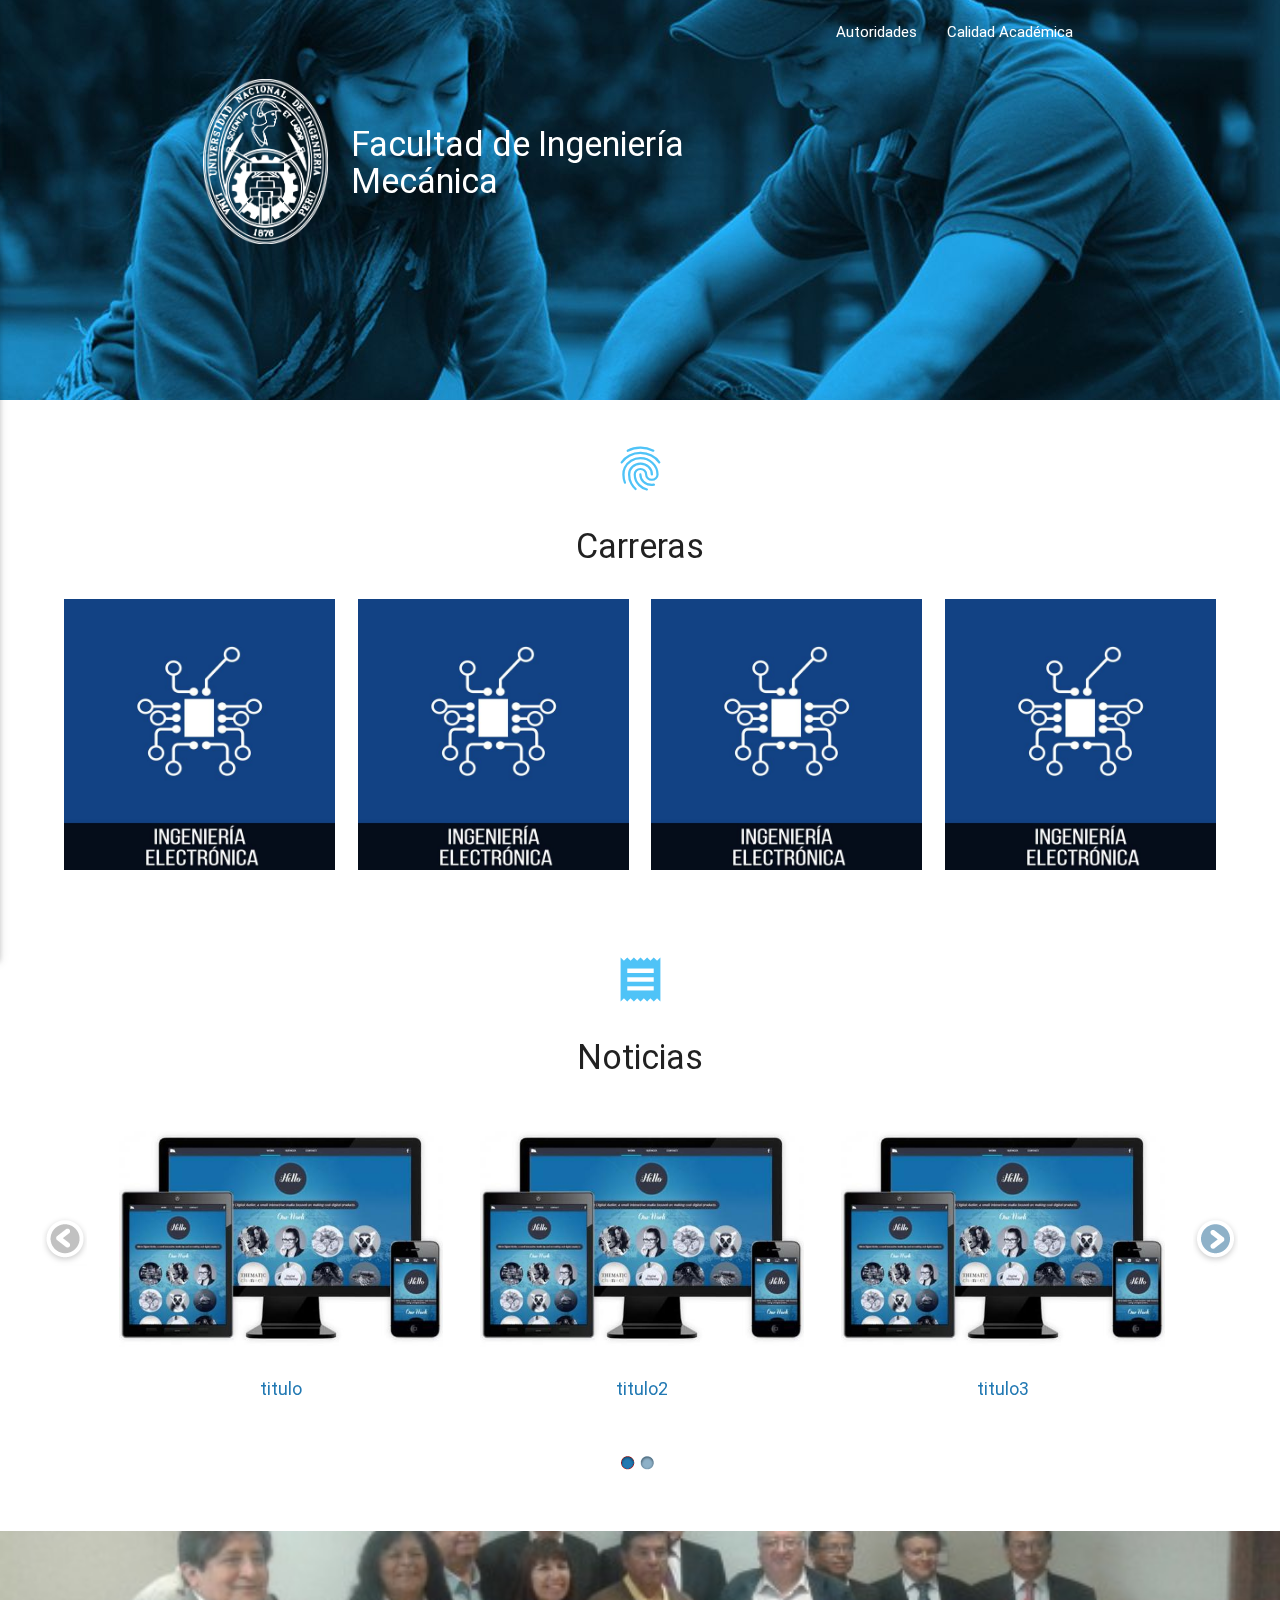
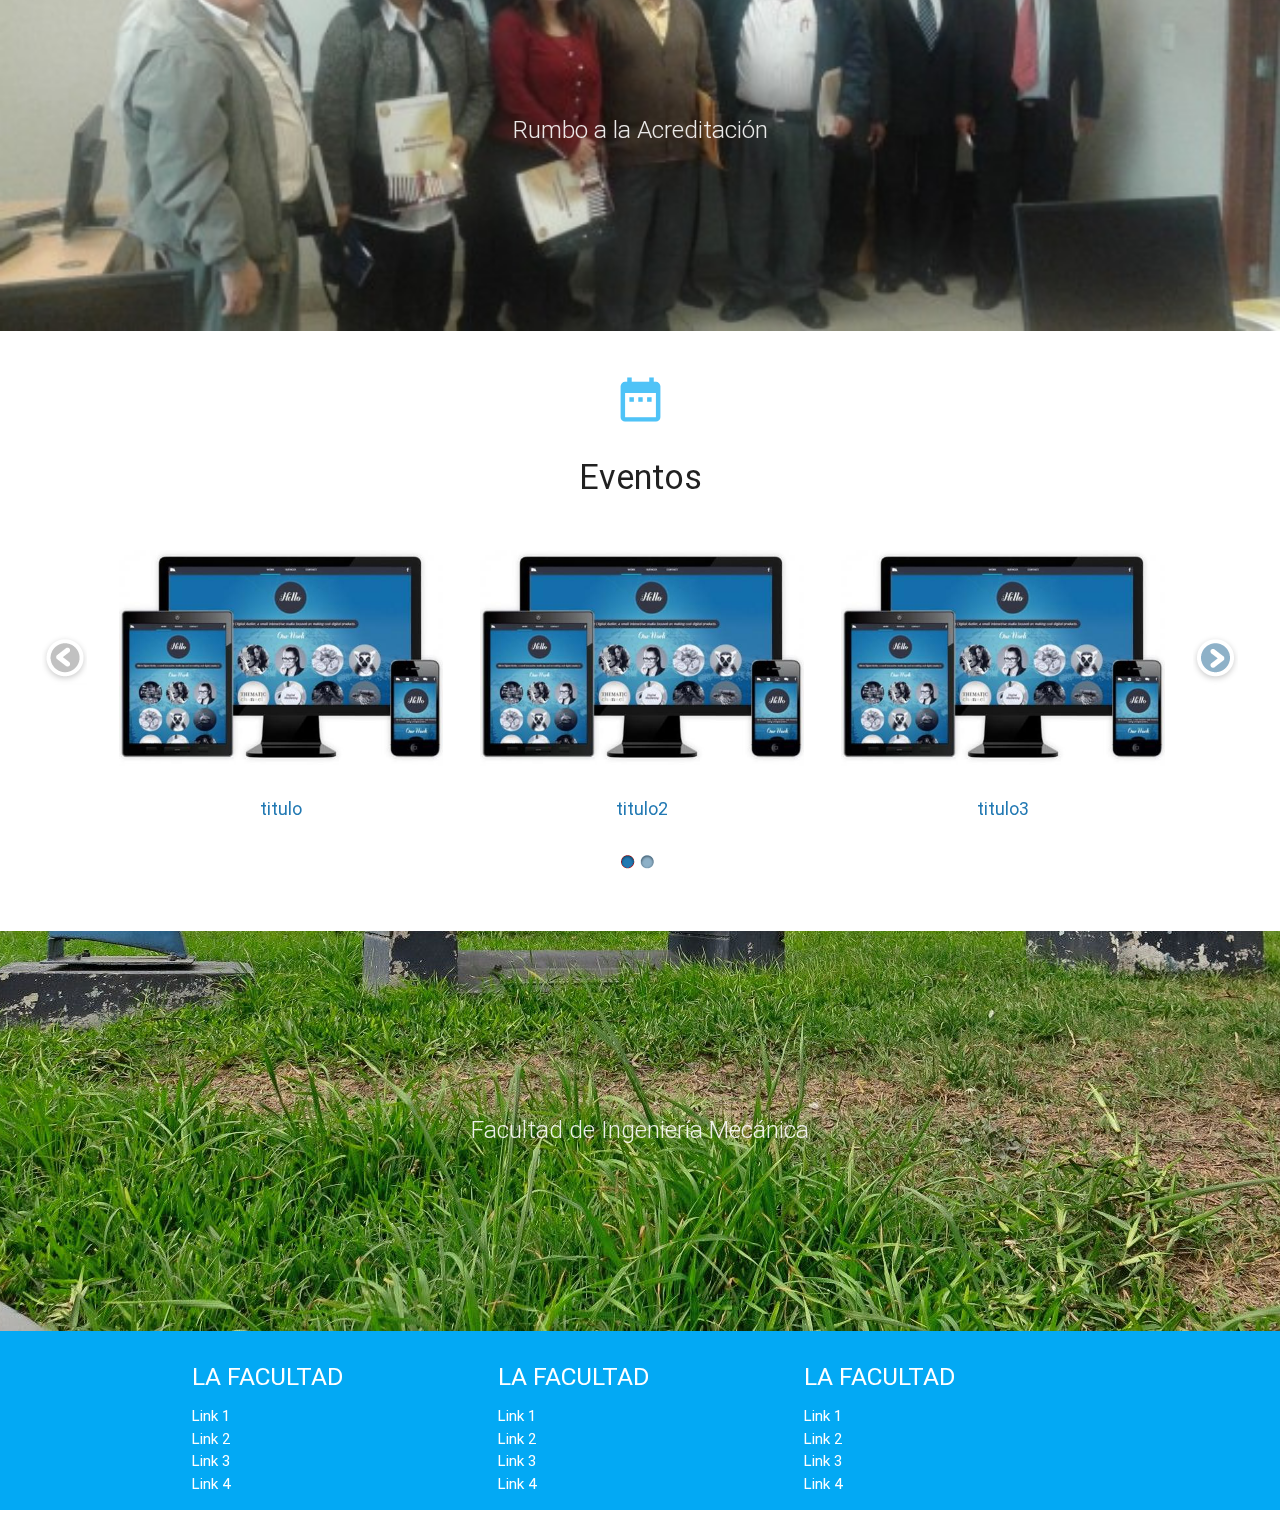
<file: index.html>
<!DOCTYPE html>
<html lang="es">
<head>
  <meta http-equiv="Content-Type" content="text/html; charset=UTF-8"/>
  <meta name="viewport" content="width=device-width, initial-scale=1, maximum-scale=1.0, user-scalable=no"/>
  <title>Faculta de Ingenieria Mecanica</title>

  <!-- CSS  -->
  <link href="https://fonts.googleapis.com/icon?family=Material+Icons" rel="stylesheet">
  <link href="css/materialize.css" type="text/css" rel="stylesheet" media="screen,projection"/>
  <link href="css/style.css" type="text/css" rel="stylesheet" media="screen,projection"/>
</head>
<body>
  <div id="index-banner" class="parallax-container">
    <nav class="transparente" role="navigation">
      <div class="nav-wrapper container">
        <ul class="right hide-on-med-and-down">
            <li><a href="">Autoridades</a></li>
            <li><a href="">Calidad Académica</a></li>
        </ul>

        <ul id="nav-mobile" class="side-nav">
          <li><a href="#">Navbar Link</a></li>
        </ul>
        <a href="#" data-activates="nav-mobile" class="button-collapse"><i class="material-icons">menu</i></a>
      </div>
    </nav>
    <div class="section no-pad-bot">
      <div class="container">
          <br><br>
          <div class="row">
              <div class="col s8 valign-wrapper row">
                  <img class="responsive-img valign col s3" src="images/logouni.png">
                  <h4 class="header valign white-text left-align col s9">Facultad de Ingeniería Mecánica</h4>
              </div>
        </div>

        <br><br>

      </div>
    </div>
    <div class="parallax"><img src="background1.jpg" alt="Unsplashed background img 1"></div>
  </div>


  <div class="container" id="carreras">
    <div class="section">

      <div class="row">
        <div class="col s12 center icon-block">
          <h2 class="center light-blue-text text-lighten-2"><i class="material-icons">fingerprint</i></h2>
          <h4>Carreras</h4>
        </div>
      </div>
      <div class="row">
        <div class="col s12 m3">
            <img class="responsive-img" src="images/carreras/ing electronica.jpg">
        </div>
        <div class="col s12 m3">
            <img class="responsive-img" src="images/carreras/ing electronica.jpg">
        </div>
        <div class="col s12 m3">
            <img class="responsive-img" src="images/carreras/ing electronica.jpg">
        </div>
        <div class="col s12 m3">
            <img class="responsive-img" src="images/carreras/ing electronica.jpg">
        </div>
      </div>

    </div>
  </div>

  <div class="section">
    <div class="row">
      <div class="col s12 center icon-block">
        <h2 class="center light-blue-text text-lighten-2"><i class="material-icons">receipt</i></h2>
        <h4>Noticias</h4>
      </div>
    </div>
    <div class="image_carousel">
        <div id="foo1">
            <div class="new"> <!-- 1 -->
                <div>
                    <img src="images/carousel/1cbfb73e934bfef893b48e7006ec135c6fe091f0.jpeg">
                    <h5><a href="">titulo</a></h5>
                </div>
            </div>
            <div class="new"> <!-- 1 -->
                <div>
                    <img src="images/carousel/1cbfb73e934bfef893b48e7006ec135c6fe091f0.jpeg">
                    <h5><a href="">titulo2</a></h5>
                </div>
            </div>
            <div class="new"> <!-- 1 -->
                <div>
                    <img src="images/carousel/1cbfb73e934bfef893b48e7006ec135c6fe091f0.jpeg">
                    <h5><a href="">titulo3</a></h5>
                </div>
            </div>
            <div class="new"> <!-- 1 -->
                <div>
                    <img src="images/carousel/1cbfb73e934bfef893b48e7006ec135c6fe091f0.jpeg">
                    <h5><a href="">titulo4</a></h5>
                </div>
            </div>
        </div>
        <div class="clearfix"></div>
        <a class="prev" id="foo1_prev" href="#"><span>prev</span></a>
        <a class="next" id="foo1_next" href="#"><span>next</span></a>
        <div class="pagination" id="foo1_pag"></div>
    </div>

  </div>


  <div class="parallax-container valign-wrapper">
    <div class="section no-pad-bot">
      <div class="container">
        <div class="row center">
          <h5 class="header col s12 light">Rumbo a la Acreditación</h5>
        </div>
      </div>
    </div>
    <div class="parallax"><img src="background2.jpg" alt="Unsplashed background img 2"></div>
  </div>

  <div class="section">
    <div class="row">
      <div class="col s12 center icon-block">
        <h2 class="center light-blue-text text-lighten-2"><i class="material-icons">date_range</i></h2>
        <h4>Eventos</h4>
      </div>
    </div>
    <div class="image_carousel">
        <div id="foo2">
            <div class="new"> <!-- 1 -->
                <div>
                    <img src="images/carousel/1cbfb73e934bfef893b48e7006ec135c6fe091f0.jpeg">
                    <h5><a href="">titulo</a></h5>
                </div>
            </div>
            <div class="new"> <!-- 1 -->
                <div>
                    <img src="images/carousel/1cbfb73e934bfef893b48e7006ec135c6fe091f0.jpeg">
                    <h5><a href="">titulo2</a></h5>
                </div>
            </div>
            <div class="new"> <!-- 1 -->
                <div>
                    <img src="images/carousel/1cbfb73e934bfef893b48e7006ec135c6fe091f0.jpeg">
                    <h5><a href="">titulo3</a></h5>
                </div>
            </div>
            <div class="new"> <!-- 1 -->
                <div>
                    <img src="images/carousel/1cbfb73e934bfef893b48e7006ec135c6fe091f0.jpeg">
                    <h5><a href="">titulo4</a></h5>
                </div>
            </div>
        </div>
        <div class="clearfix"></div>
        <a class="prev" id="foo2_prev" href="#"><span>prev</span></a>
        <a class="next" id="foo2_next" href="#"><span>next</span></a>
        <div class="pagination" id="foo2_pag"></div>
    </div>

  </div>


  <div class="parallax-container valign-wrapper">
    <div class="section no-pad-bot">
      <div class="container">
        <div class="row center">
          <h5 class="header col s12 light">Facultad de Ingeniería Mecánica</h5>
        </div>
      </div>
    </div>
    <div class="parallax"><img src="background3.jpg" alt="Unsplashed background img 3"></div>
  </div>

  <footer class="page-footer light-blue">
    <div class="container">
      <div class="row">
        <div class="col l4 s12">
          <h5 class="white-text">LA FACULTAD</h5>
          <ul>
            <li><a class="white-text" href="#!">Link 1</a></li>
            <li><a class="white-text" href="#!">Link 2</a></li>
            <li><a class="white-text" href="#!">Link 3</a></li>
            <li><a class="white-text" href="#!">Link 4</a></li>
          </ul>
        </div>
        <div class="col l4 s12">
          <h5 class="white-text">LA FACULTAD</h5>
          <ul>
            <li><a class="white-text" href="#!">Link 1</a></li>
            <li><a class="white-text" href="#!">Link 2</a></li>
            <li><a class="white-text" href="#!">Link 3</a></li>
            <li><a class="white-text" href="#!">Link 4</a></li>
          </ul>
        </div>
        <div class="col l4 s12">
          <h5 class="white-text">LA FACULTAD</h5>
          <ul>
            <li><a class="white-text" href="#!">Link 1</a></li>
            <li><a class="white-text" href="#!">Link 2</a></li>
            <li><a class="white-text" href="#!">Link 3</a></li>
            <li><a class="white-text" href="#!">Link 4</a></li>
          </ul>
        </div>
      </div>
    </div>
    <!--<div class="footer-copyright">
      <div class="container">
      Made by <a class="brown-text text-lighten-3" href="http://materializecss.com">Materialize</a>
      </div>
    </div>
    -->
  </footer>


  <!--  Scripts-->
  <script src="https://code.jquery.com/jquery-2.1.1.min.js"></script>
  <script src="js/materialize.js"></script>
  <script type="text/javascript" src="js/jquery.carouFredSel-6.2.1.js"></script>
  <script src="js/init.js"></script>

  </body>
</html>
</file>
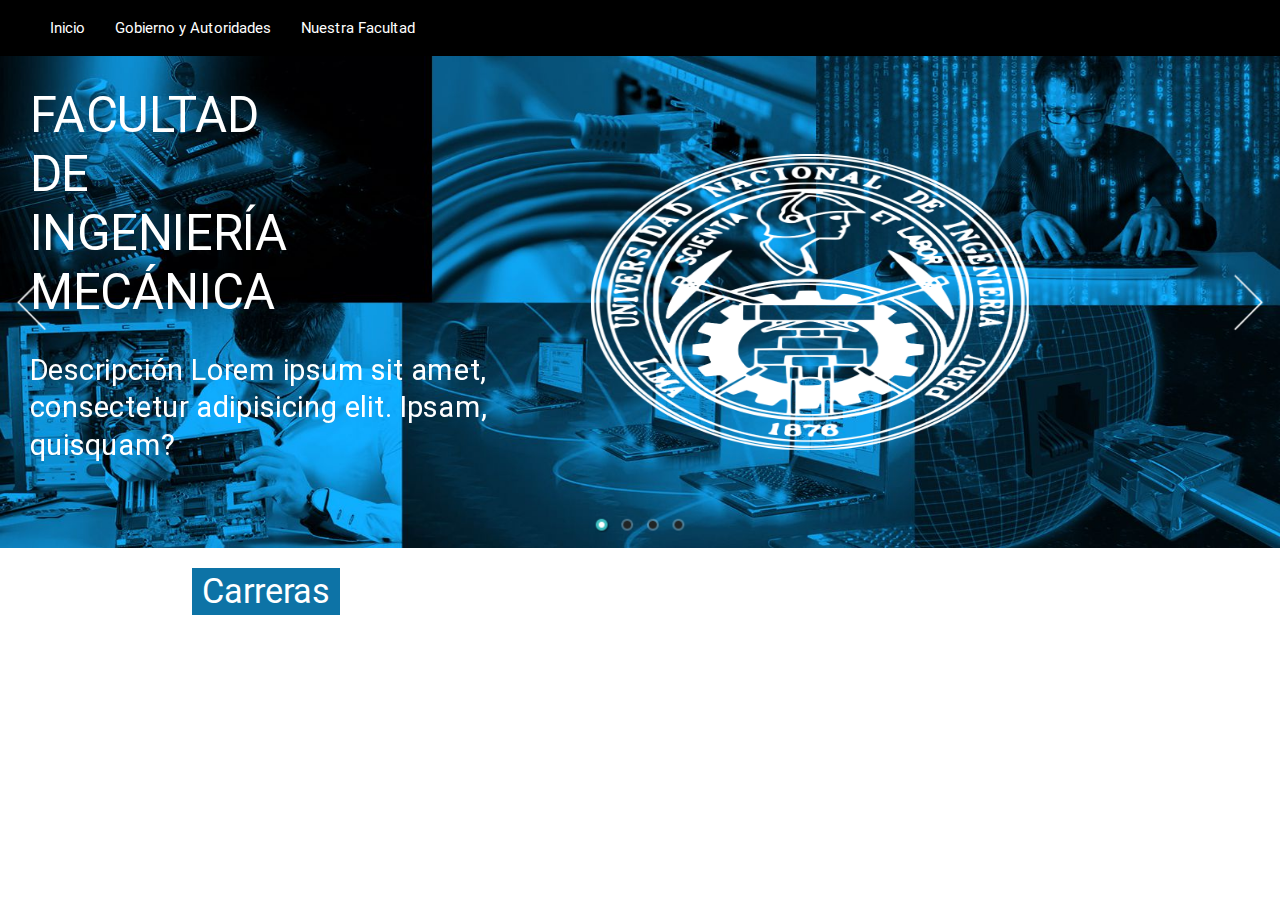
<file: tercera-propuesta/index.html>
<!DOCTYPE html>
<html lang="es">
<head>
	<meta charset="UTF-8">
	<meta name="viewport" content="width=device-width,initial-scale=1.0">
	<title>Facultad de Ingeniería Mecánica</title>	
	<link rel="stylesheet" type="text/css" href="css/materialize.css">
	<link rel="stylesheet" type="text/css" href="css/main.css">
</head>
<body>
	<div class="container-fluid">
		<nav>
		    <div class="nav-wrapper">
		      <ul id="nav-mobile" class="left hide-on-med-and-down">
		        <li><a href="sass.html">Inicio</a></li>
		        <li><a href="badges.html">Gobierno y Autoridades</a></li>
		        <li><a href="collapsible.html">Nuestra Facultad</a></li>
		      </ul>
		    </div>
 		 </nav>
  	</div>
<script type="text/javascript" src="js/jssor.slider.min.js"></script>
    <!-- use jssor.slider.debug.js instead for debug -->
    <script>
        jssor_1_slider_init = function() {
            
            var jssor_1_SlideoTransitions = [
              [{b:5500,d:3000,o:-1,r:240,e:{r:2}}],
              [{b:-1,d:1,o:-1,c:{x:51.0,t:-51.0}},{b:0,d:1000,o:1,c:{x:-51.0,t:51.0},e:{o:7,c:{x:7,t:7}}}],
              [{b:-1,d:1,o:-1,sX:9,sY:9},{b:1000,d:1000,o:1,sX:-9,sY:-9,e:{sX:2,sY:2}}],
              [{b:-1,d:1,o:-1,r:-180,sX:9,sY:9},{b:2000,d:1000,o:1,r:180,sX:-9,sY:-9,e:{r:2,sX:2,sY:2}}],
              [{b:-1,d:1,o:-1},{b:3000,d:2000,y:180,o:1,e:{y:16}}],
              [{b:-1,d:1,o:-1,r:-150},{b:7500,d:1600,o:1,r:150,e:{r:3}}],
              [{b:10000,d:2000,x:-379,e:{x:7}}],
              [{b:10000,d:2000,x:-379,e:{x:7}}],
              [{b:-1,d:1,o:-1,r:288,sX:9,sY:9},{b:9100,d:900,x:-1400,y:-660,o:1,r:-288,sX:-9,sY:-9,e:{r:6}},{b:10000,d:1600,x:-200,o:-1,e:{x:16}}]
            ];
            
            var jssor_1_options = {
              $AutoPlay: true,
              $SlideDuration: 800,
              $SlideEasing: $Jease$.$OutQuint,
              $CaptionSliderOptions: {
                $Class: $JssorCaptionSlideo$,
                $Transitions: jssor_1_SlideoTransitions
              },
              $ArrowNavigatorOptions: {
                $Class: $JssorArrowNavigator$
              },
              $BulletNavigatorOptions: {
                $Class: $JssorBulletNavigator$
              }
            };
            
            var jssor_1_slider = new $JssorSlider$("jssor_1", jssor_1_options);
            
            //responsive code begin
            //you can remove responsive code if you don't want the slider scales while window resizing
            function ScaleSlider() {
                var refSize = jssor_1_slider.$Elmt.parentNode.clientWidth;
                if (refSize) {
                    refSize = Math.min(refSize, 1920);
                    jssor_1_slider.$ScaleWidth(refSize);
                }
                else {
                    window.setTimeout(ScaleSlider, 30);
                }
            }
            ScaleSlider();
            $Jssor$.$AddEvent(window, "load", ScaleSlider);
            $Jssor$.$AddEvent(window, "resize", ScaleSlider);
            $Jssor$.$AddEvent(window, "orientationchange", ScaleSlider);
            //responsive code end
        };
    </script>

    <style>
        
        /* jssor slider bullet navigator skin 05 css */
        /*
        .jssorb05 div           (normal)
        .jssorb05 div:hover     (normal mouseover)
        .jssorb05 .av           (active)
        .jssorb05 .av:hover     (active mouseover)
        .jssorb05 .dn           (mousedown)
        */
        .jssorb05 {
            position: absolute;
        }
        .jssorb05 div, .jssorb05 div:hover, .jssorb05 .av {
            position: absolute;
            /* size of bullet elment */
            width: 16px;
            height: 16px;
            background: url('img/b05.png') no-repeat;
            overflow: hidden;
            cursor: pointer;
        }
        .jssorb05 div { background-position: -7px -7px; }
        .jssorb05 div:hover, .jssorb05 .av:hover { background-position: -37px -7px; }
        .jssorb05 .av { background-position: -67px -7px; }
        .jssorb05 .dn, .jssorb05 .dn:hover { background-position: -97px -7px; }

        /* jssor slider arrow navigator skin 22 css */
        /*
        .jssora22l                  (normal)
        .jssora22r                  (normal)
        .jssora22l:hover            (normal mouseover)
        .jssora22r:hover            (normal mouseover)
        .jssora22l.jssora22ldn      (mousedown)
        .jssora22r.jssora22rdn      (mousedown)
        */
        .jssora22l, .jssora22r {
            display: block;
            position: absolute;
            /* size of arrow element */
            width: 40px;
            height: 58px;
            cursor: pointer;
            background: url('img/a22.png') center center no-repeat;
            overflow: hidden;
        }
        .jssora22l { background-position: -10px -31px; }
        .jssora22r { background-position: -70px -31px; }
        .jssora22l:hover { background-position: -130px -31px; }
        .jssora22r:hover { background-position: -190px -31px; }
        .jssora22l.jssora22ldn { background-position: -250px -31px; }
        .jssora22r.jssora22rdn { background-position: -310px -31px; }
    </style>


    <div id="jssor_1" style="position: relative; margin: 0 auto; top: 0px; left: 0px; width: 1300px; height: 500px; overflow: hidden; visibility: hidden;">
        <!-- Loading Screen -->
        <div data-u="loading" style="position: absolute; top: 0px; left: 0px;">
            <div style="filter: alpha(opacity=70); opacity: 0.7; position: absolute; display: block; top: 0px; left: 0px; width: 100%; height: 100%;"></div>
            <div style="position:absolute;display:block;background:url('img/loading.gif') no-repeat center center;top:0px;left:0px;width:100%;height:100%;"></div>
        </div>
        <div data-u="slides" style="cursor: default; position: relative; top: 0px; left: 0px; width: 1300px; height: 500px; overflow: hidden;">
            <div data-p="225.00" style="display: none;">
                <img data-u="image" src="img/collage-informatica.jpg" />
                <div style="position: absolute; top: 30px; left: 30px; width: 200px; height: 150px; font-size: 50px; color: #ffffff; line-height: 60px;">FACULTAD DE INGENIERÍA MECÁNICA</div>
                <div style="position: absolute; top: 300px; left: 30px; width: 480px; height: 120px; font-size: 30px; color: #ffffff; line-height: 38px;">Descripción Lorem ipsum  sit amet, consectetur adipisicing elit. Ipsam, quisquam?</div>
                <div data-u="caption" data-t="0" style="position: absolute; top: 100px; left: 600px; width: 445px; height: 300px;">
                 <img src="img/logouni.png" style="position: absolute; top: 0px; left: 0px; width: 445px; height: 300px;" />   
                </div>
                <div data-u="caption" data-t="5" style="position: absolute; top: 120px; left: 650px; width: 470px; height: 220px;">
                    <div style="position: absolute; top: 4px; left: 45px; width: 379px; height: 213px; overflow: hidden;">
                        
                        
                    </div>
                    
                </div>
            </div>
            <div data-p="225.00" style="display: none;">
                <img data-u="image" src="img/collage-industrial.jpg" />
            </div>
            <div data-p="225.00" style="display: none;">
                <img data-u="image" src="img/collage-electronica.jpg" />
            </div>
            <div data-p="225.00" style="display: none;">
                <img data-u="image" src="img/collage-sistemas.jpg" />
            </div>
        
        </div>
        <!-- Bullet Navigator -->
        <div data-u="navigator" class="jssorb05" style="bottom:16px;right:16px;" data-autocenter="1">
            <!-- bullet navigator item prototype -->
            <div data-u="prototype" style="width:16px;height:16px;"></div>
        </div>
        <!-- Arrow Navigator -->
        <span data-u="arrowleft" class="jssora22l" style="top:0px;left:12px;width:40px;height:58px;" data-autocenter="2"></span>
        <span data-u="arrowright" class="jssora22r" style="top:0px;right:12px;width:40px;height:58px;" data-autocenter="2"></span>
    </div>
    <section>
    	<div class="container">
    		<h4 class="title"><span>Carreras</span></h4>
    	</div>
    </section>
    <script>
        jssor_1_slider_init();
    </script>
<script src="js/jquery.js"></script>  	
<script src="js/materialize.js"></script>


</body>
</html>
</file>
<file: tercera-propuesta/css/main.css>
nav {
  color: #fff;
  background-color: black;
  width: 100%;
  height: 56px;
  line-height: 56px;
  padding: 0px 35px;	
}

.title{
	margin: 30px 0 0 0;
}


.title span{
  display: inline-block;
  padding: 6px 10px;
  line-height: 1;
  background-color: #0D73A6;
  color: white;
  position: relative;
  top: -10px;
}
</file>
<file: css/style.css>
/* Custom Stylesheet */
/**
 * Use this file to override Materialize files so you can update
 * the core Materialize files in the future
 *
 * Made By MaterializeCSS.com
 */

nav ul a,
nav .brand-logo {
  color: #444;
}

p {
  line-height: 2rem;
}

.button-collapse {
  color: #26a69a;
}

.parallax-container {
  min-height: 400px;
  line-height: 0;
  height: auto;
  color: rgba(255,255,255,.9);
}
  .parallax-container .section {
    width: 100%;
  }

  nav.transparente{
      background: none;
      box-shadow: none;
  }

  div nav.transparente ul a{
      color: #fff;
} 
@media only screen and (max-width : 992px) {
  .parallax-container .section {
    position: absolute;
    top: 40%;
  }
  #index-banner .section {
    top: 10%;
  }
}

@media only screen and (max-width : 600px) {
  #index-banner .section {
    top: 0;
  }
}

.icon-block {
  padding: 0 15px;
}
.icon-block .material-icons {
  font-size: inherit;
}

footer.page-footer {
  margin: 0;
}


.image_carousel {
   width: 90%;
   position: relative;
   margin-left: auto;
   margin-right: auto;
   margin-top: 40px;
   margin-bottom: 40px;
}

.image_carousel div#foo1 div.new, .image_carousel div#foo2 div.new {
   float: left;
   display: block;
   overflow: hidden;
   margin-left: 1px;
   width: 360px;
   text-align: center;
   height: 100%;
}

.image_carousel div#foo1 div.new div a, .image_carousel div#foo2 div.new div a{
   color: #2279b3;
   font-size: 18px;
   line-height: 24px;
}

.image_carousel div#foo1 div.new div h5, .image_carousel div#foo2 div.new div h5{
   margin-top: 20px;
}

div#foo1 img, div#foo2 img {
   width: 90%; margin-left: 5%; margin-right: 5%;
}

.image_carousel #slides {
   background: #fcfcfc;
}

a.prev, a.next {
    background: url(../images/miscellaneous_sprite.png) no-repeat transparent;
    width: 45px;
    height: 50px;
    display: block;
    position: absolute;
    top: 85px;
    -webkit-transition: none;
    transition: none;
}

a.prev {
  left: -22px;
    background-position: 0 0; 
}

a.prev:hover {
  background-position: 0 -50px;
}

a.prev.disabled {
  background-position: 0 -100px !important;
}
a.next {
  right: -22px;
  background-position: -50px 0; }
a.next:hover {
  background-position: -50px -50px;
}
a.next.disabled {
  background-position: -50px -100px !important;
}
a.prev.disabled, a.next.disabled {
    cursor: default;
}
a.prev span, a.next span {
    display: none;
}
.pagination {
    text-align: center;
    width: 100%;
}
.pagination a {
    background: url(../images/miscellaneous_sprite.png) 0 -300px no-repeat transparent;
    width: 15px;
    height: 15px;
    margin: 0 5px 0 0;
    display: inline-block;
    -webkit-transition: none;
    transition: none;
}
.pagination a.selected {
    background-position: -25px -300px;
    cursor: default;
}
.pagination a span {
    display: none;
}
.clearfix {
    float: none;
    clear: both;
}

#carreras{
  width: 90%;
}
</file>
